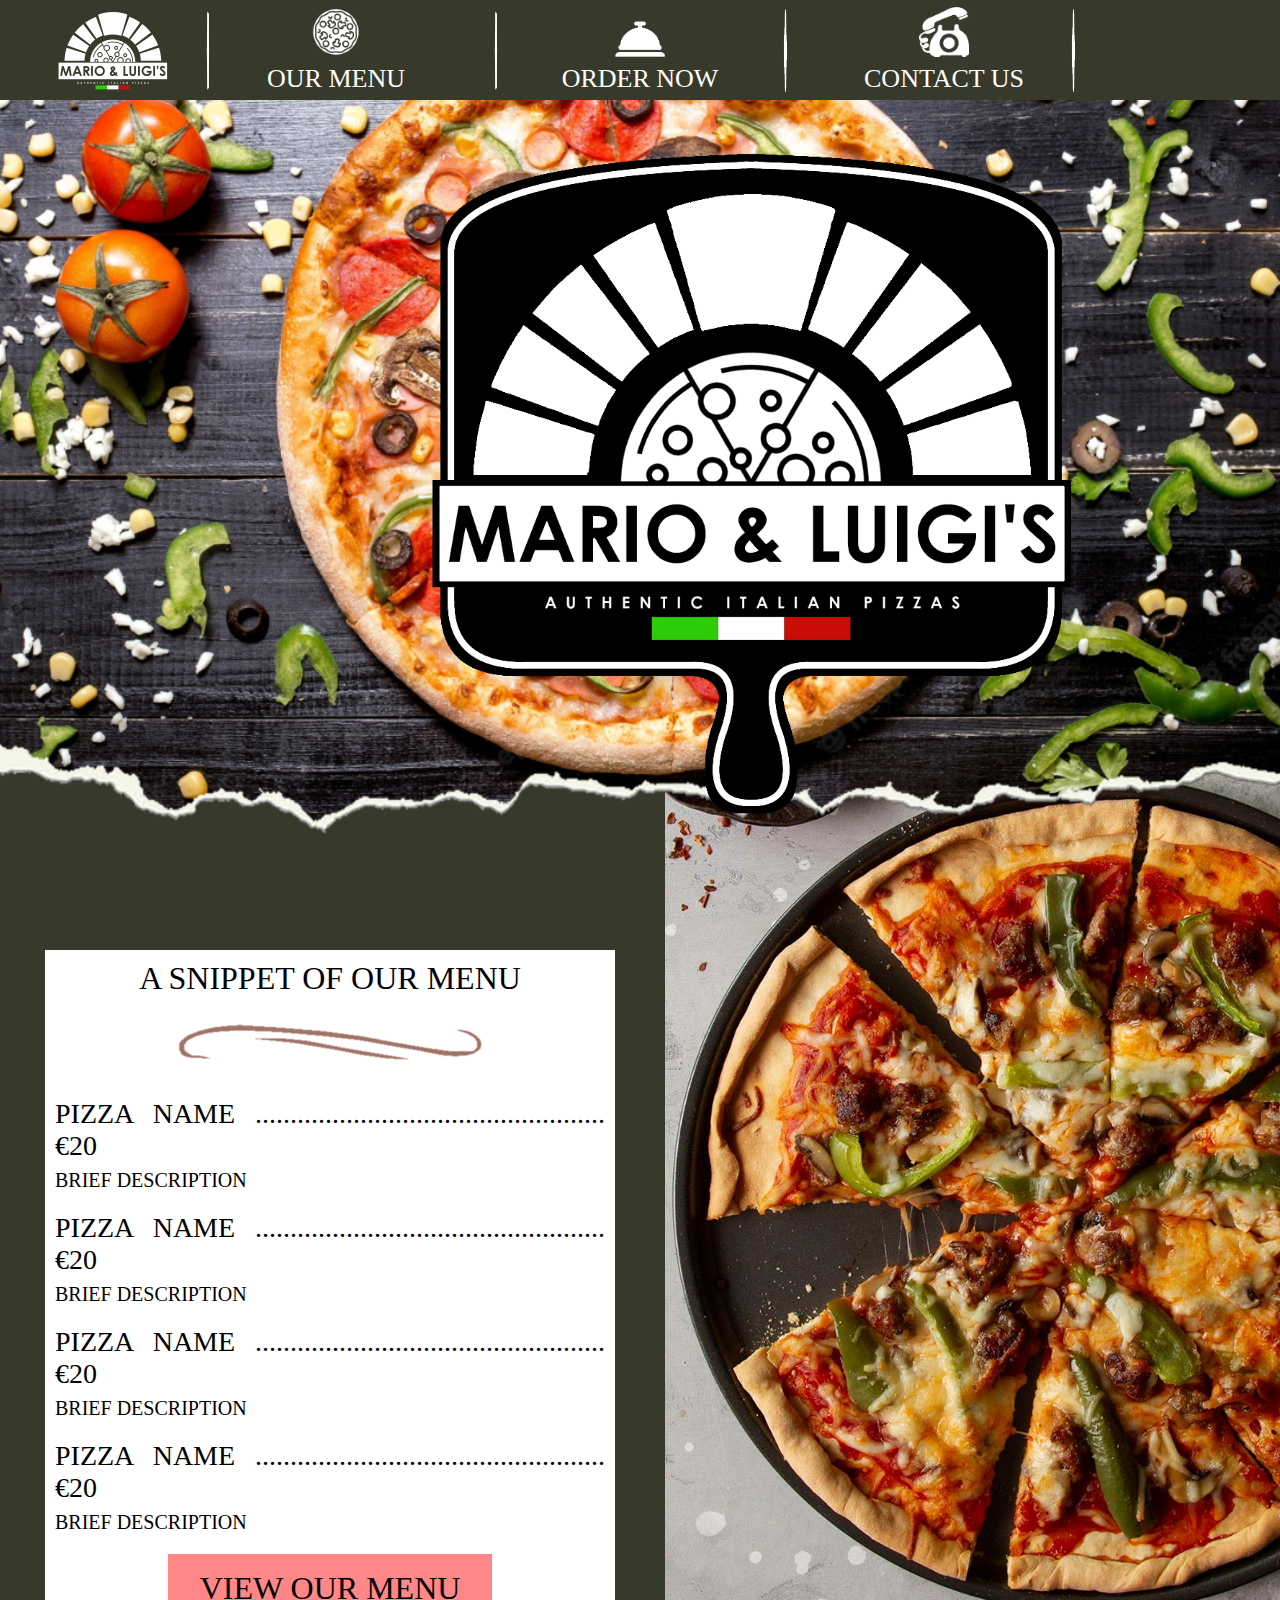
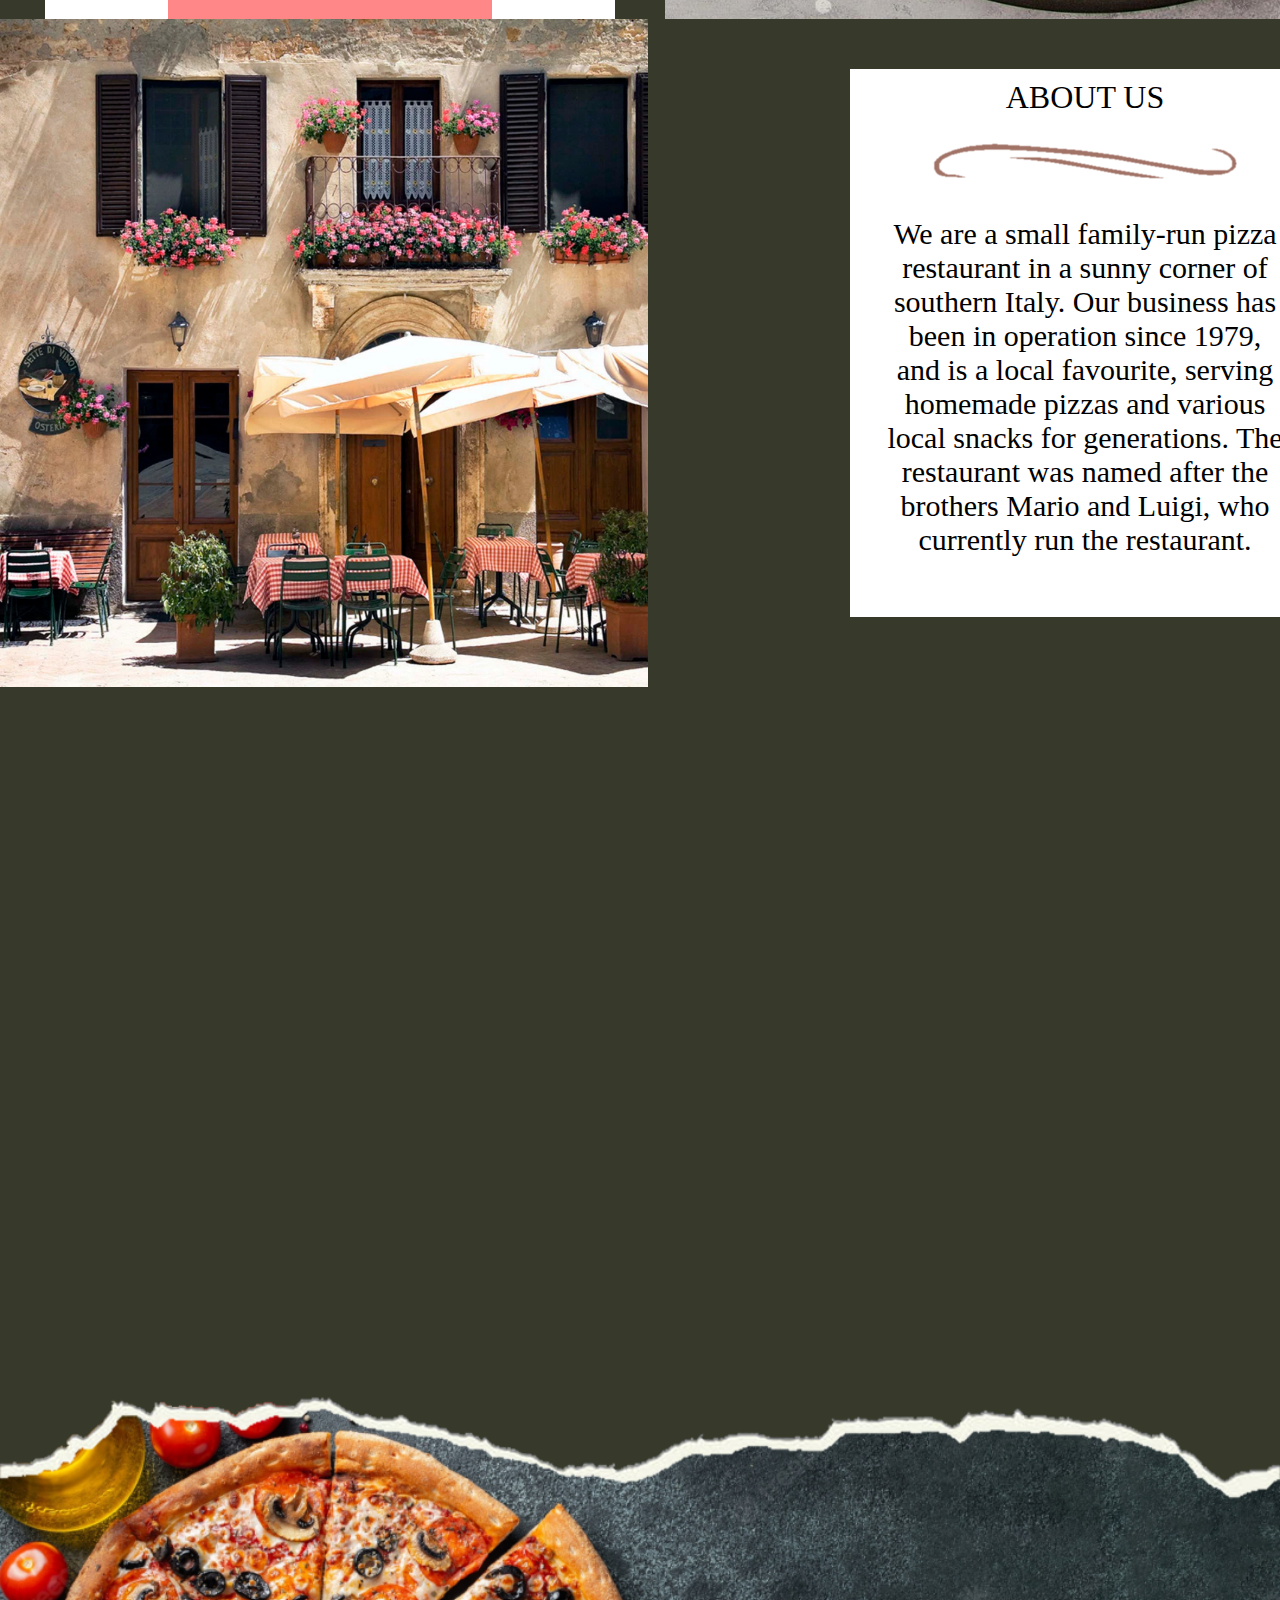
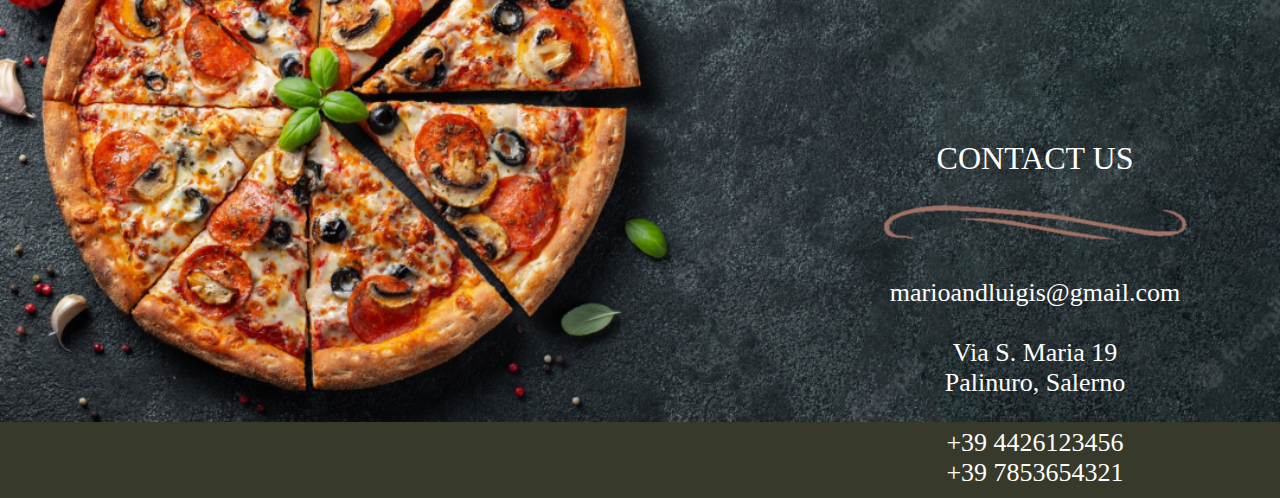
<file: PizzeriaCode/templates/index.html>
<!DOCTYPE html>
<html>
    <head>
        <link href="../static/style.css"
        type="text/css"
        rel="stylesheet">
        <title>Mario & Luigi's Pizzeria</title>
        <link rel="icon"
        type="image/ico"
        href="../static/favicon.ico">
    </head>
    <div class = "header">
        <form action="index.html" id="mainpage"></form>
        <form action="menu.html" id="menupage"></form>
        <form action="order.html" id="orderpage"></form>
        <form action="contact.html" id="contactpage"></form>

        <button form="mainpage" class = "icon"><image src="../static/pzicon1.png" height="125px"></image></button>

        <image src="../static/divline.png" class = "l1" height="100px"></image>
        <button form="menupage" class = "headerbtn"><image src="../static/icon1.png" width="50px"></image>
            <div class = "headbtnicons"><image src="../static/icon1a.png" width="50px"></image></div>
            <br><text>OUR MENU</text></button>

        <image src="../static/divline.png" class = "l2" height="100px"></image>
        <button form="orderpage" class = "headerbtn"><image src="../static/icon2.png" width="50px"></image>
            <div class = "headbtnicons"><image src="../static/icon2a.png" width="50px"></image></div>
            <br><text>ORDER NOW</text></button>
        
        <image src="../static/divline.png" class = "l3" height="100px"></image>
        <button form="contactpage" class = "headerbtn"><image src="../static/icon3.png" width="50px"></image>
            <div class = "headbtnicons"><image src="../static/icon3a.png" width="50px"></image></div>
            <br><text>CONTACT US</text></button>

        <image src="../static/divline.png" class = "l4" height="100px"></image>
    </div>  
    <div class = "smolheader">
        <button form="mainpage" class="icon2"><image src="../static/pzicon2.png" height="50px"></image></button>

        <image src="../static/divline.png" class = "sl1" height="50px"></image>
        <button form="menupage" class = "smolbtn"><image src="../static/icon1.png" width="25px"></image>
            <div class = "smolbtnicons"><image class = "smolicon1" src="../static/icon1a.png" width="25px"></image></div><text class = "smolhead">&nbsp;&nbsp;OUR MENU</text></button>

        <image src="../static/divline.png" class = "sl2" height="50px"></image>
        <button form="orderpage" class = "smolbtn"><image src="../static/icon2.png" width="25px"></image>
            <div class = "smolbtnicons"><image class = "smolicon2" src="../static/icon2a.png" width="25px"></image></div><text class = "smolhead">&nbsp;&nbsp;ORDER NOW</text></button>

        <image src="../static/divline.png" class = "sl3" height="50px"></image>
        <button form="contactpage" class = "smolbtn"><image src="../static/icon3.png" width="25px"></image>
            <div class = "smolbtnicons"><image class = "smolicon2" src="../static/icon3a.png" width="25px"></image></div><text class = "smolhead">&nbsp;&nbsp;CONTACT US</text></button>

        <image src="../static/divline.png" class = "sl4" height="50px"></image>
    </div>  
    <div>
        <image src="../static/bg1.png" class = "bg1"></image>
        <image src="../static/logo.png" class = "logo"></image>
    </div>
    <div class="section2">
        <image src="../static/bg2.png" class = "bg2"></image>
        <div class="textbox1">
            <div class = "txtbxhdr">A SNIPPET OF OUR MENU<br><image class = "txtbxhdr" src="../static/squiggly.png" height="75px"></image></div><br>
            <div class = "txtlist">PIZZA NAME .................................................. €20<Br><text class = "txtdesc">BRIEF DESCRIPTION</text></div><br>
            <div class = "txtlist">PIZZA NAME .................................................. €20<Br><text class = "txtdesc">BRIEF DESCRIPTION</text></div><br>
            <div class = "txtlist">PIZZA NAME .................................................. €20<Br><text class = "txtdesc">BRIEF DESCRIPTION</text></div><br>
            <div class = "txtlist">PIZZA NAME .................................................. €20<Br><text class = "txtdesc">BRIEF DESCRIPTION</text></div><br>
            
            <button form="menupage" class = "menubtn">VIEW OUR MENU</button>
        </div>
    </div>
    <div class="section3">
        <image src="../static/bg3.png" class = "bg3"></image>
        <div class="textbox2">
            <div class = "txtbxhdr">ABOUT US<br><image class = "txtbxhdr" src="../static/squiggly.png" height="75px"></image></div><br>
            <div class = "aboutus">We are a small family-run pizza restaurant in a sunny corner of southern Italy. Our business has been in operation since 1979, and is a local favourite, serving homemade pizzas and various local snacks for generations. The restaurant was named after the brothers Mario and Luigi, who currently run the restaurant.</div>
        </div>
    </div>
    <div class = "footer">
        <div class = "textbox3">
            <div class = "txtbxhdr">CONTACT US<br><image class = "txtbxhdr" src="../static/squiggly.png" height="75px"></image></div><br>
            <div class = "contact">
                marioandluigis@gmail.com    <br>
                                            <br>
                Via S. Maria 19             <br>
                Palinuro, Salerno           <br>
                                            <br>
                +39 4426123456              <br>
                +39 7853654321
            </div>
        </div>
        <image src="../static/bg4.png" class = "bg4"></image>
    </div>
</html>
</file>
<file: PizzeriaCode/static/style.css>
body {
    font-family: Garamond, serif;
    margin: 0%;
    background-color: #373A2A;
}

.header {
    position: absolute;
    width: 100%;
    text-align: center;
    font-family: Garamond, serif;
    color: white;
    background-color: #373A2A;
    z-index: 9;
    border:none;
}

.l1 {
    position: absolute;
    left:16%;
}

.l2 {
    position: absolute;
    left:38.5%;
}

.l3 {
    position: absolute;
    left:61.1%;
}

.l4 {
    position: absolute;
    left:83.6%;
}

.sl1 {
    position: absolute;
    left:16.1%;
}

.sl2 {
    position: absolute;
    left:38.6%;
}

.sl3 {
    position: absolute;
    left:61.2%;
}

.sl4 {
    position: absolute;
    left:83.7%;
}

.headerbtn {
    font-family: Garamond, serif;
    font-size: 26px;
    height:100px;
    width:300px;
    display:inline-block;
    transition-duration: 0.4s;
    cursor: pointer;
    color: white;
    background-color: #373A2A;
    border:none;
}

.headerbtn:hover {
    font-family: Garamond, serif;
    color: black;
    background-color: white;
}

.headbtnicons {
    position:absolute;
    opacity: 0;
    top:7px;
    margin-left:-7px;
    height: 90px;
    width:200px;
    transition-duration: 0.4s;
    z-index:10;
}

.headbtnicons:hover {
    opacity: 1;
}

.smolheader {
    position:fixed;
    width:100%;
    text-align: center;
    font-family: Garamond, serif;
    color: white;
    background-color: #373A2A;
    z-index: 8;
    border:none;
}

.smolbtn {
    font-family: Garamond, serif;
    font-size: 20px;
    height:50px;
    width:300px;
    display:inline-block;
    transition-duration: 0.4s;
    cursor: pointer;
    color: white;
    background-color: #373A2A; 
    border:none;
}

.smolbtn:hover {
    font-family: Garamond, serif;
    color: black;
    background-color: white;
}

.smolbtnicons {
    position:absolute;
    opacity: 0;
    top:0px;
    height: 50px;
    width:300px;
    transition-duration: 0.4s;
    z-index:10;
}

.smolicon1 {
    padding-right:45%;
    padding-top:12px
}

.smolicon2 {
    padding-right:50%;
    padding-top:10px
}

.smolbtnicons:hover {
    opacity: 1;
}

.icon {
    position: absolute;
    left: 50px;
    height:125px;
    padding:0%;
    background-color: transparent;
    border:none;
}

.icon2 {
    position: absolute;
    left:15px;
    height:50px;
    padding: 0%;
    background-color: transparent;
    border:none;
}

.footer {
    position:absolute;
    bottom:20%;
    width:100%;
    height:100%;
    z-index: 6;
}

.adjustfooter {
    bottom:70%;
}

.bg1 {
    position: absolute;
    width:100%;
    z-index: 6;
}

.logo {
    position: absolute;
    z-index:7;
    height:80%;
    top:125px;
    left:30.5%;
}

.sectionfull {
    position:absolute;
    top:100px;
    margin-bottom:0%;
    width: 100%;
    height:100%;
    background-color:white;
}

.bgfull {
    position:absolute;
    width: 100%;
    z-index: 0;
}

.textboxfull {
    position:absolute;
    z-index: 4;
    top:125px;
    margin-left: 10%;
    margin-right:10%;
    width:80%;
    padding:20px;
    text-align: center;
    background-color: white;
}

.section2 {
    position: absolute;
    top:750px;
    z-index:5;
}

.bg2 {
    z-index: 5;
    width:80%;
    margin-left:75%;
}

.textbox1 {
    position:absolute;
    z-index: 4;
    top:200px;
    margin-left: 45px;
    width:550px;
    padding:10px;
    text-align: center;
    background-color: white;
}

.txtbxhdr {
    text-align:center;
    font-size: 32px;
}

.txtlist {
    text-align:justify;
    font-size: 28px;
}

.txtdesc {
    text-align:left;
    font-size: 20px;
}

.menubtn {
    font-family: Garamond, serif;
    background-color: #FF8787;
    border: none;
    padding: 16px 32px;
    text-align:center;
    font-size:32px;
    transition-duration: 0.4s;
}

.menubtn:hover {
    font-family: Garamond, serif;
    background-color: #FF5C5C;
    color: white;
    border: none;
    padding: 16px 32px;
    text-align:center;
    font-size:32px;
}

.section3 {
    position: absolute;
    top:1619px;
    z-index:5;
}

.bg3 {
    z-index: 5;
    width:60%;
    margin-right:75%;
}

.textbox2 {
    position:absolute;
    z-index: 5;
    top:50px;
    margin-left: 850px;
    width:450px;
    padding:10px;
    text-align: center;
    background-color: white;
}

.aboutus {
    margin-left: 25px;
    width: 400px;
    font-size: 30px;
    padding-bottom: 50px;
}

.textbox3 {
    position:absolute;
    z-index: 8;
    top:390%;
    margin-left: 800px;
    width:450px;
    padding:10px;
    text-align: center;
    color:white;
    background-color: none;
}

.contact {
    font-size:26px;
}

.bg4 {
    position:absolute;
    z-index: 7;
    width:100%;
    top:330%;
}
</file>
